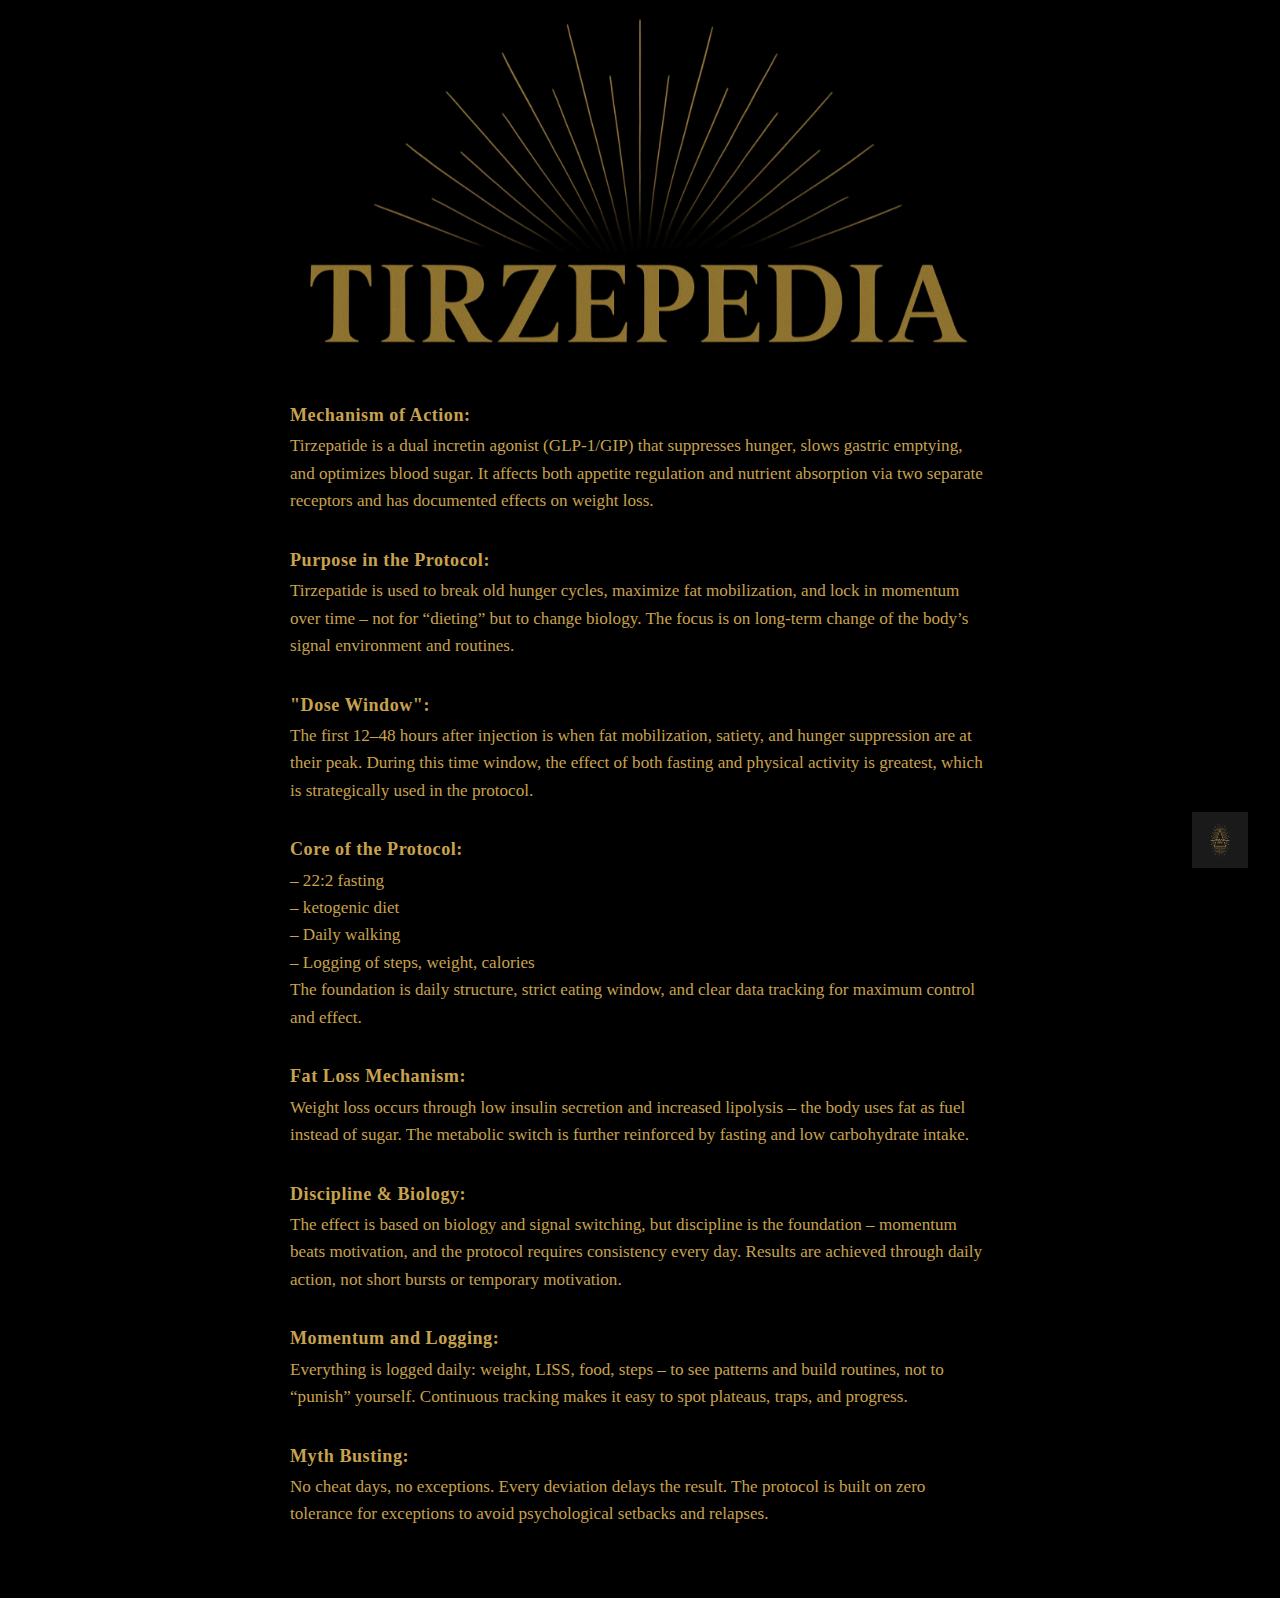
<file: tirzepedia/index.html>
<!DOCTYPE html>
<html lang="en">
<head>
  <meta charset="UTF-8">
  <title>Tirzepedia</title>
  <link rel="icon" type="image/png" href="/favicon.png">
  <link rel="stylesheet" href="../style.css">
  <style>
    body {
  background: #000;
  color: #C8A24E;
  font-family: Georgia, serif;
  margin: 0;
  padding: 0;
}
.header {
  text-align: center;
  padding: 1px 0 0 0; /* lite luft ovanför */
  margin-top: 0;
}
.header img {
  max-width: 100%;
  height: auto;
  max-height: 360px;
}
.container {
  max-width: 700px;
  margin: 0 auto;
  padding: 2.5rem 1.2rem 2.2rem 1.2rem;
}
.block {
  margin-bottom: 2.2rem;
}
.block-title {
  color: #C8A24E; /* rubrik alltid guld */
  font-weight: bold;
  font-size: 1.13rem;
  margin-bottom: 0.4rem;
  letter-spacing: 0.03em;
}
.block-content {
  color: #C8A24E; /* standard guld */
  font-size: 1.07rem;
  line-height: 1.6;
  transition: color 0.3s ease;
}
.block-content:hover {
  color: #AAA488; /* hover-färgen */
}
/* Home button */
    .home-logo {
  position: fixed;
  bottom: 32px;
  right: 32px;
  width: 56px;
  height: 56px;
  z-index: 100;
  opacity: 1;
  background: none;
  border: none;
  padding: 0;
  cursor: pointer;
}
.home-logo img {
  width: 56px;
  height: 56px;
  display: block;
}

    }

  </style>
</head>
<body>

  <!-- Header -->
  <div class="header">
    <img src="TPEDIA.png" alt="TIRZEPEDIA">
  </div>

  <div class="container">

    <div class="block">
      <div class="block-title">Mechanism of Action:</div>
      <div class="block-content">
        Tirzepatide is a dual incretin agonist (GLP-1/GIP) that suppresses hunger, slows gastric emptying, and optimizes blood sugar. It affects both appetite regulation and nutrient absorption via two separate receptors and has documented effects on weight loss.
      </div>
    </div>

    <div class="block">
      <div class="block-title">Purpose in the Protocol:</div>
      <div class="block-content">
        Tirzepatide is used to break old hunger cycles, maximize fat mobilization, and lock in momentum over time – not for “dieting” but to change biology. The focus is on long-term change of the body’s signal environment and routines.
      </div>
    </div>

    <div class="block">
      <div class="block-title">"Dose Window":</div>
      <div class="block-content">
        The first 12–48 hours after injection is when fat mobilization, satiety, and hunger suppression are at their peak. During this time window, the effect of both fasting and physical activity is greatest, which is strategically used in the protocol.
      </div>
    </div>

    <div class="block">
      <div class="block-title">Core of the Protocol:</div>
      <div class="block-content">
        – 22:2 fasting<br>
        – ketogenic diet<br>
        – Daily walking<br>
        – Logging of steps, weight, calories<br>
        The foundation is daily structure, strict eating window, and clear data tracking for maximum control and effect.
      </div>
    </div>

    <div class="block">
      <div class="block-title">Fat Loss Mechanism:</div>
      <div class="block-content">
        Weight loss occurs through low insulin secretion and increased lipolysis – the body uses fat as fuel instead of sugar. The metabolic switch is further reinforced by fasting and low carbohydrate intake.
      </div>
    </div>

    <div class="block">
      <div class="block-title">Discipline & Biology:</div>
      <div class="block-content">
        The effect is based on biology and signal switching, but discipline is the foundation – momentum beats motivation, and the protocol requires consistency every day. Results are achieved through daily action, not short bursts or temporary motivation.
      </div>
    </div>

    <div class="block">
      <div class="block-title">Momentum and Logging:</div>
      <div class="block-content">
        Everything is logged daily: weight, LISS, food, steps – to see patterns and build routines, not to “punish” yourself. Continuous tracking makes it easy to spot plateaus, traps, and progress.
      </div>
    </div>

    <div class="block">
      <div class="block-title">Myth Busting:</div>
      <div class="block-content">
        No cheat days, no exceptions. Every deviation delays the result. The protocol is built on zero tolerance for exceptions to avoid psychological setbacks and relapses.
      </div>
    </div>

  </div>

  <!-- Home button -->
  <a href="/" class="home-logo">
    <img src="/22_2.jpg" alt="22:2 logo" style="width:100%;height:100%;">
  </a>

</body>
</html>
</file>
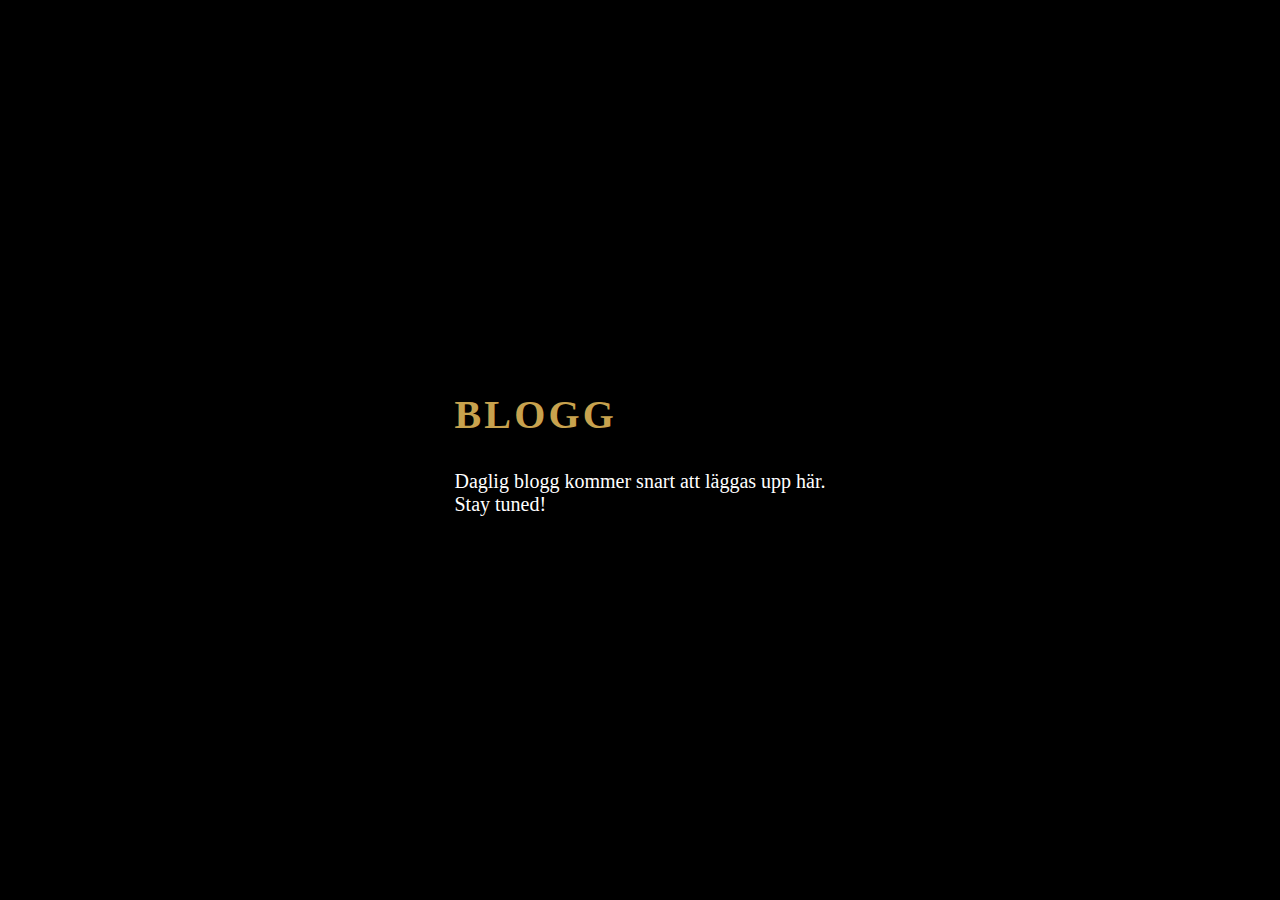
<file: blogg.html>
<!DOCTYPE html>
<html lang="sv">
<head>
  <meta charset="UTF-8">
  <title>Blogg – Tirzebook</title>
  <style>
    body {
      background: #000;
      color: #C8A24E;
      font-family: Georgia, serif;
      display: flex;
      justify-content: center;
      align-items: center;
      height: 100vh;
      margin: 0;
    }
    h1 {
      font-size: 2.5rem;
      letter-spacing: 0.08em;
    }
    p {
      color: #fff;
      font-size: 1.25rem;
      margin-top: 2rem;
    }
  </style>
</head>
<body>
  <div>
    <h1>BLOGG</h1>
    <p>Daglig blogg kommer snart att läggas upp här.<br>Stay tuned!</p>
  </div>
</body>
</html>
</file>
<file: style.css>

</file>
